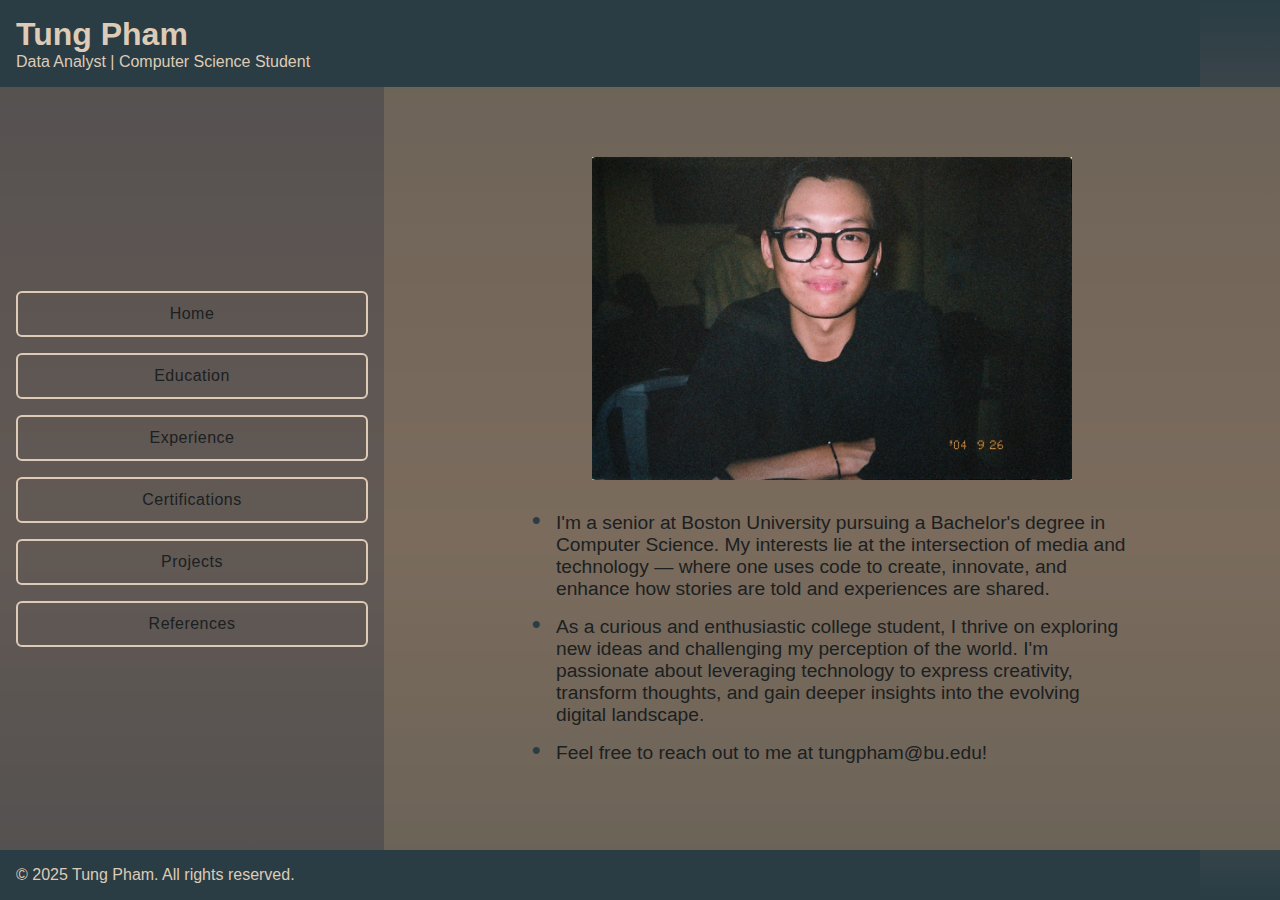
<file: index.html>
<!DOCTYPE html>
<html lang="en">
  <head>
    <meta charset="UTF-8">
    <title>Home | Tung's Resume</title>
    <link rel='stylesheet' href='index.css' type='text/css'>
  </head>
  <body>

    <div id='page-wrapper' id='projects-page'>
    
      <header>
        <h1>Tung Pham</h1>
        <p> Data Analyst | Computer Science Student</p>
      </header>
      
      <div id='container'>
          <nav>
            <ul>
              <li><a href='index.html'>Home</a></li>
              <li><a href='education/edu.html'>Education</a></li>
              <li><a href='exp/exp.html'>Experience</a></li>
              <li><a href='certs/certs.html'>Certifications</a></li>
              <li><a href='projects/projects.html'>Projects</a></li>
              <li><a href='ref/references.html'>References</a></li>
            </ul>
          </nav>

          <main>
            <img src="src/img.png" alt="My pic" class='main-image'>

            <ul class="intro-list">
              <li>
                I'm a senior at Boston University pursuing a Bachelor's degree in Computer Science. My interests lie at the intersection of media and technology — where one uses code to create, innovate, and enhance how stories are told and experiences are shared.
              </li>
              <li>
                As a curious and enthusiastic college student, I thrive on exploring new ideas and challenging my perception of the world. I'm passionate about leveraging technology to express creativity, transform thoughts, and gain deeper insights into the evolving digital landscape.
              </li>
              <li>
                Feel free to reach out to me at tungpham@bu.edu!
              </li>
            </ul>

          </main>

      </div>

      <footer>
        <p>&#169; 2025 Tung Pham. All rights reserved.</p>
      </footer>

    </div>
  
  </body>
</html>
</file>
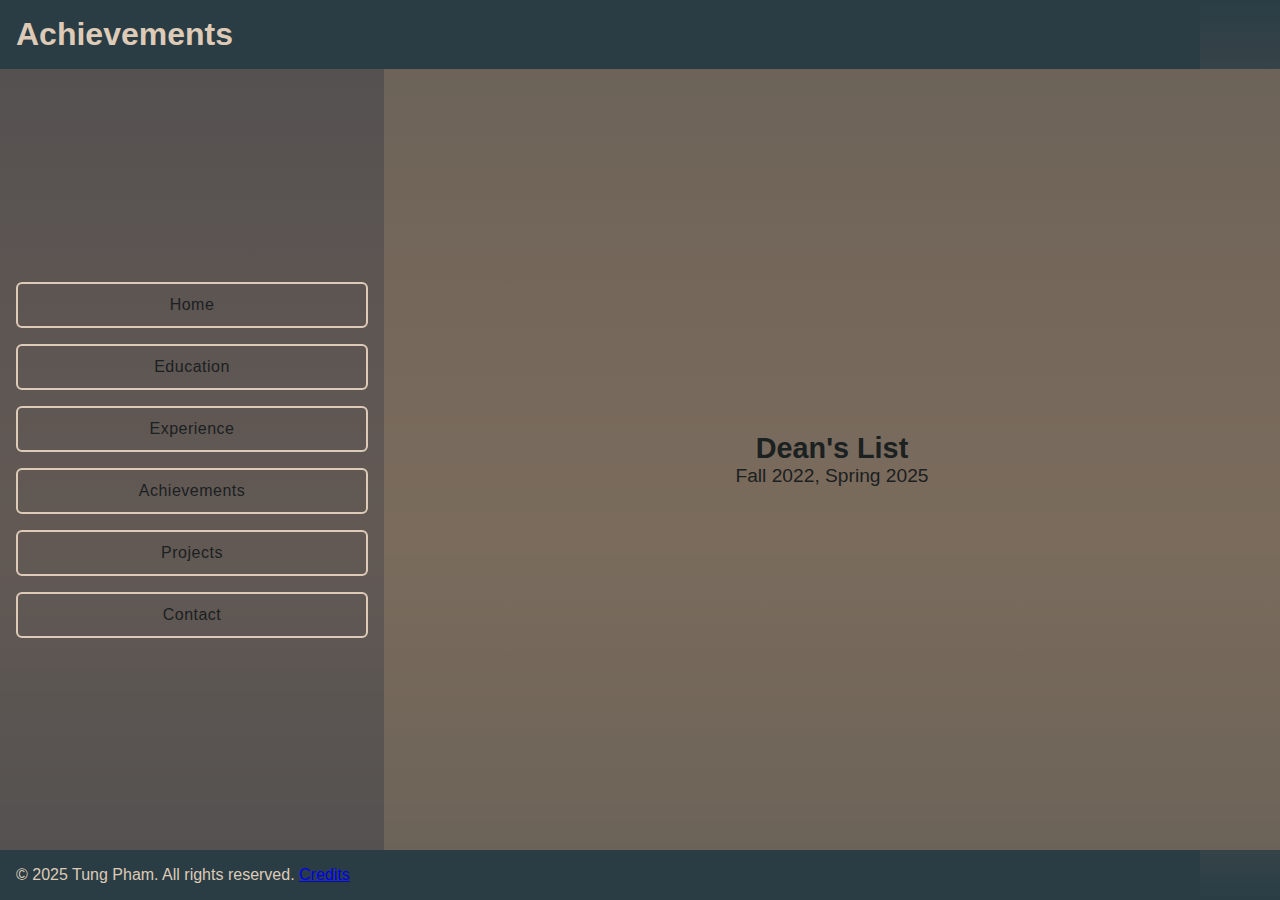
<file: achievements/achievements.html>
<!DOCTYPE html>
<html lang="en">
  <head>
    <meta charset="UTF-8">
    <title>Achievements | Tung's Resume</title>
    <link rel='stylesheet' href='../index.css' type='text/css'>
  </head>
  <body>

    <div id='page-wrapper'>
    
      <header>
        <h1>Achievements</h1>
      </header>
      
      <div id='container'>
          <nav>
            <ul>
              <li><a href='../index.html'>Home</a></li>
              <li><a href='../education/edu.html'>Education</a></li>
              <li><a href='../exp/exp.html'>Experience</a></li>
              <li><a href='../achievements/achievements.html'>Achievements</a></li>
              <li><a href='../projects/projects.html'>Projects</a></li>
              <li><a href='../contact/contact.html'>Contact</a></li>
            </ul>
          </nav>

          <main>
            <h2>Dean's List</h2>
            <p>Fall 2022, Spring 2025</p>
          </main>

      </div>

          <footer>
        <p>&#169; 2025 Tung Pham. All rights reserved. <a href='../src/src.html'>Credits</a></p>
          </footer>

    </div>
  
  </body>
</html>
</file>
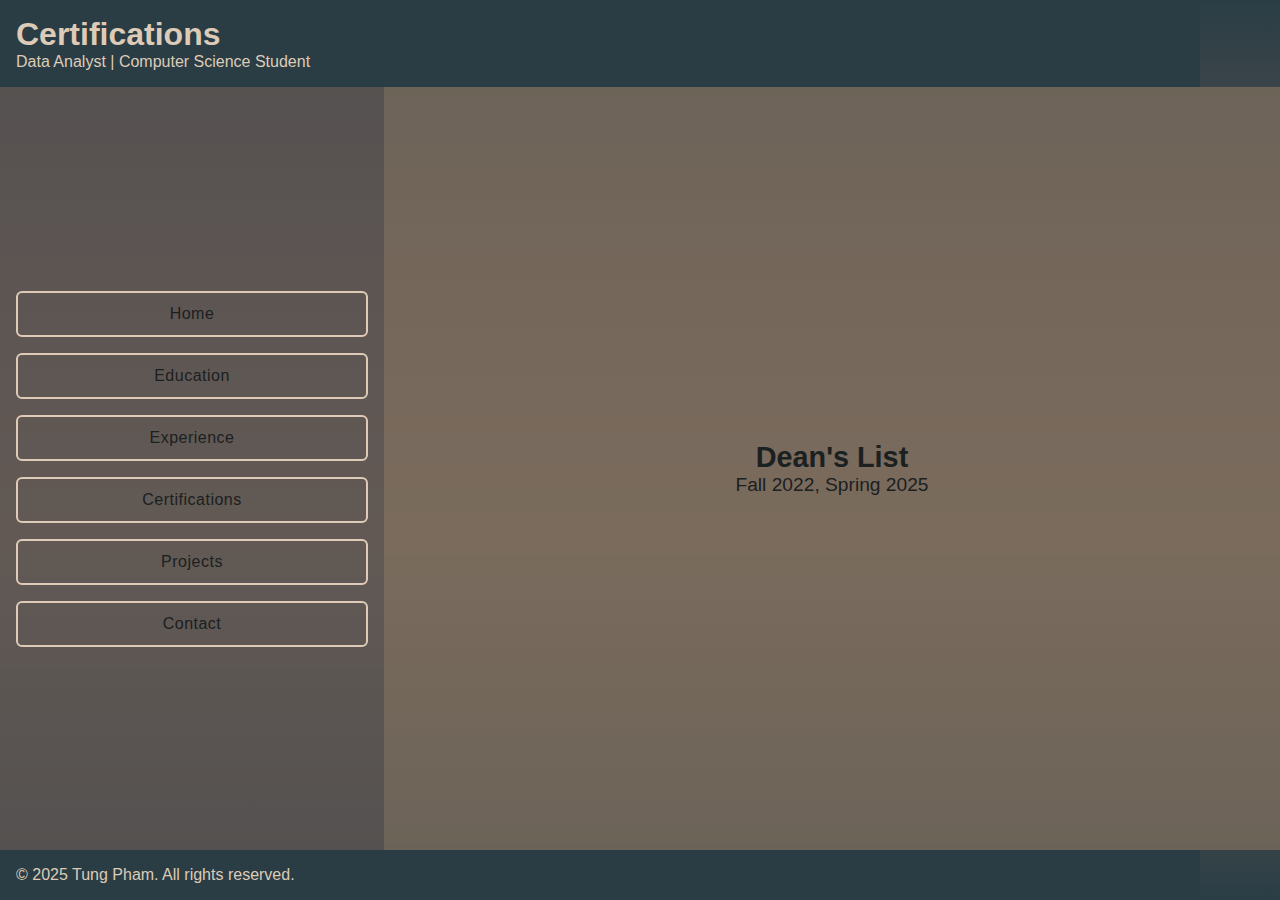
<file: certs/certs.html>
<!DOCTYPE html>
<html lang="en">
  <head>
    <meta charset="UTF-8">
    <title>Certifications | Tung's Resume</title>
    <link rel='stylesheet' href='../index.css' type='text/css'>
  </head>
  <body>

    <div id='page-wrapper'>
    
      <header>
        <h1>Certifications</h1>
        <p> Data Analyst | Computer Science Student</p>
      </header>
      
      <div id='container'>
          <nav>
            <ul>
              <li><a href='../index.html'>Home</a></li>
              <li><a href='../education/edu.html'>Education</a></li>
              <li><a href='../exp/exp.html'>Experience</a></li>
              <li><a href='../certs/certs.html'>Certifications</a></li>
              <li><a href='../projects/projects.html'>Projects</a></li>
              <li><a href='../contact/contact.html'>Contact</a></li>
            </ul>
          </nav>

          <main>
            <h2>Dean's List</h2>
            <p>Fall 2022, Spring 2025</p>
          </main>

      </div>

          <footer>
          <p>&#169; 2025 Tung Pham. All rights reserved.</p>
          </footer>

    </div>
  
  </body>
</html>
</file>
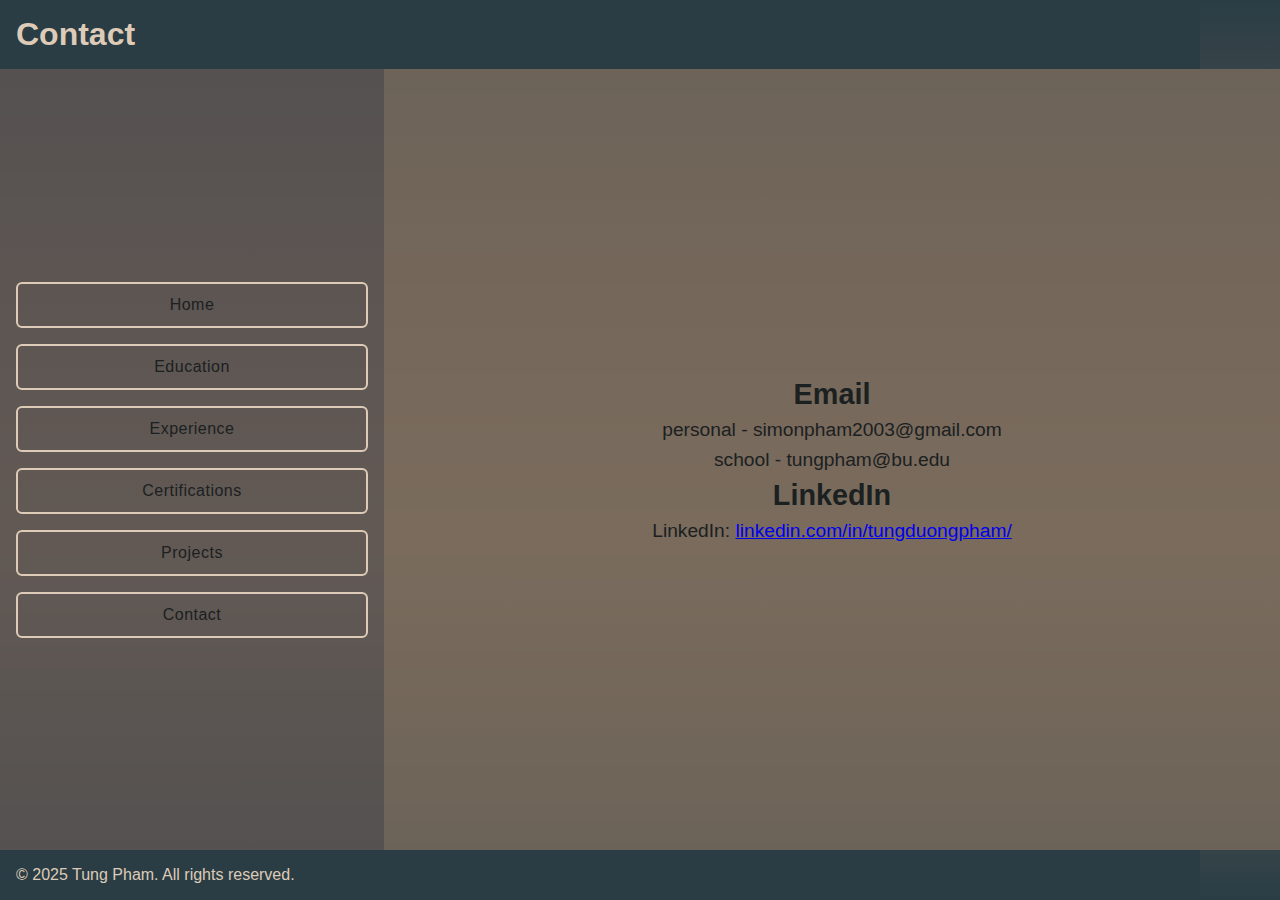
<file: contact/contact.html>
<!DOCTYPE html>
<html lang="en">
  <head>
    <meta charset="UTF-8">
    <title>Contact | Tung's Resume</title>
    <link rel='stylesheet' href='../index.css' type='text/css'>
  </head>
  <body class='contact-page'>

    <div id='page-wrapper'>
    
      <header>
        <h1>Contact</h1>
      </header>
      
      <div id='container'>
          <nav>
            <ul>
              <li><a href='../index.html'>Home</a></li>
              <li><a href='../education/edu.html'>Education</a></li>
              <li><a href='../exp/exp.html'>Experience</a></li>
              <li><a href='../certs/certs.html'>Certifications</a></li>
              <li><a href='../projects/projects.html'>Projects</a></li>
              <li><a href='../contact/contact.html'>Contact</a></li>
            </ul>
          </nav>

          <main>
          <h2>Email</h2>
            <p>personal - simonpham2003@gmail.com</p>
            <p>school - tungpham@bu.edu</p>
          <h2>LinkedIn</h2>
            <p>LinkedIn: <a href="https://linkedin.com/in/tungduongpham/">linkedin.com/in/tungduongpham/</a></p>
          </main>

      </div>

          <footer>
          <p>&#169; 2025 Tung Pham. All rights reserved.</p>
          </footer>

    </div>
  
  </body>
</html>
</file>
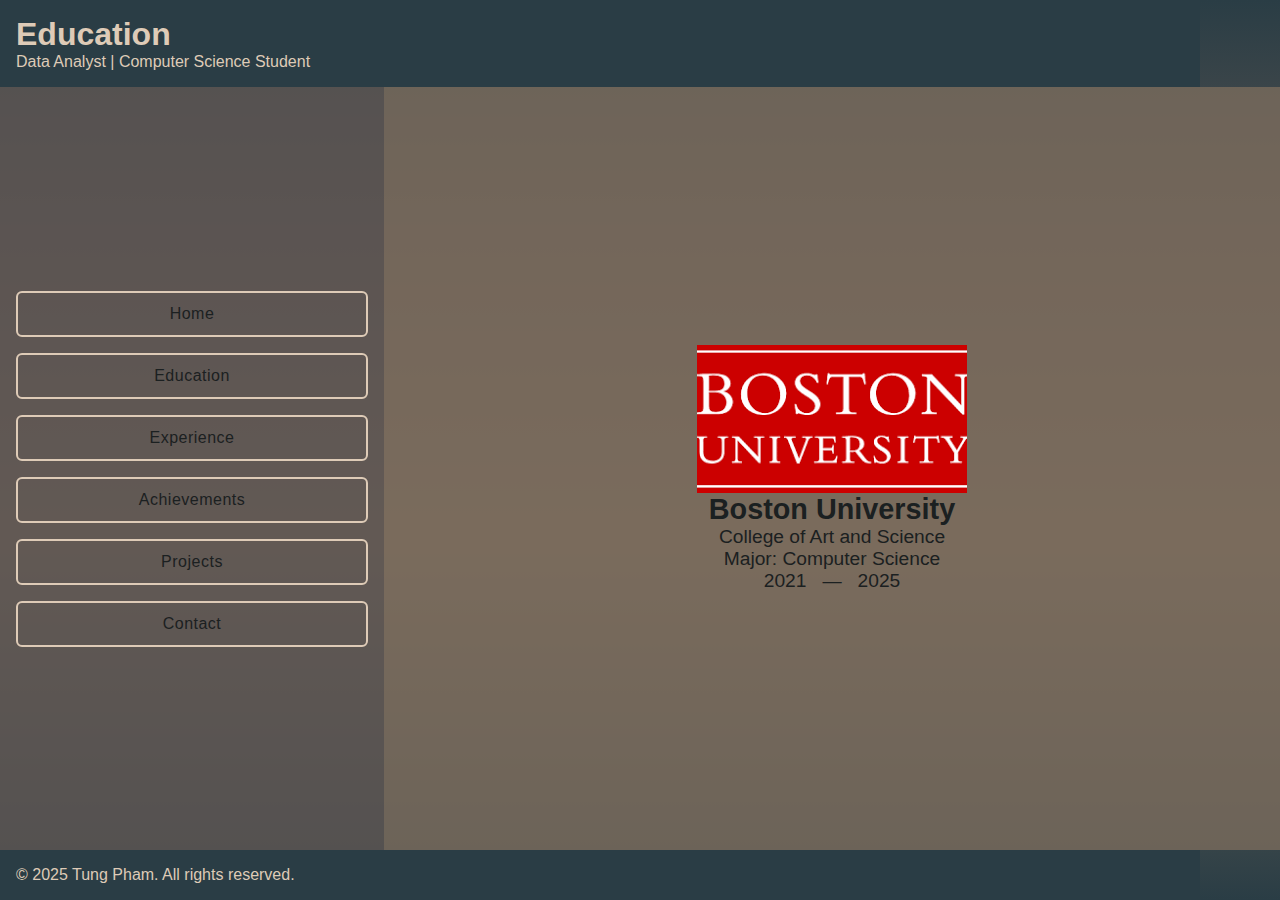
<file: education/edu.html>
<!DOCTYPE html>
<html lang="en">
  <head>
    <meta charset="UTF-8">
    <title>Education | Tung's Resume</title>
    <link rel='stylesheet' href='../index.css' type='text/css'>
  </head>
  <body>

    <div id='page-wrapper'>
    
      <header>
        <h1>Education</h1>
        <p> Data Analyst | Computer Science Student</p>
      </header>
      
      <div id='container'>
          <nav>
            <ul>
              <li><a href='../index.html'>Home</a></li>
              <li><a href='../education/edu.html'>Education</a></li>
              <li><a href='../exp/exp.html'>Experience</a></li>
              <li><a href='../achievements/achievements.html'>Achievements</a></li>
              <li><a href='../projects/projects.html'>Projects</a></li>
              <li><a href='../contact/contact.html'>Contact</a></li>
            </ul>
          </nav>

          <main>
            <img src="../src/bu.png" alt="school logo" class='sec-image'>

            <h2>Boston University</h2>
            <p>College of Art and Science</p>
            <p>Major: Computer Science</p>
            <p>2021 &nbsp;&nbsp;&mdash;&nbsp;&nbsp; 2025</p>
          </main>

      </div>

          <footer>
          <p>&#169; 2025 Tung Pham. All rights reserved.</p>
          </footer>

    </div>
  
  </body>
</html>
</file>
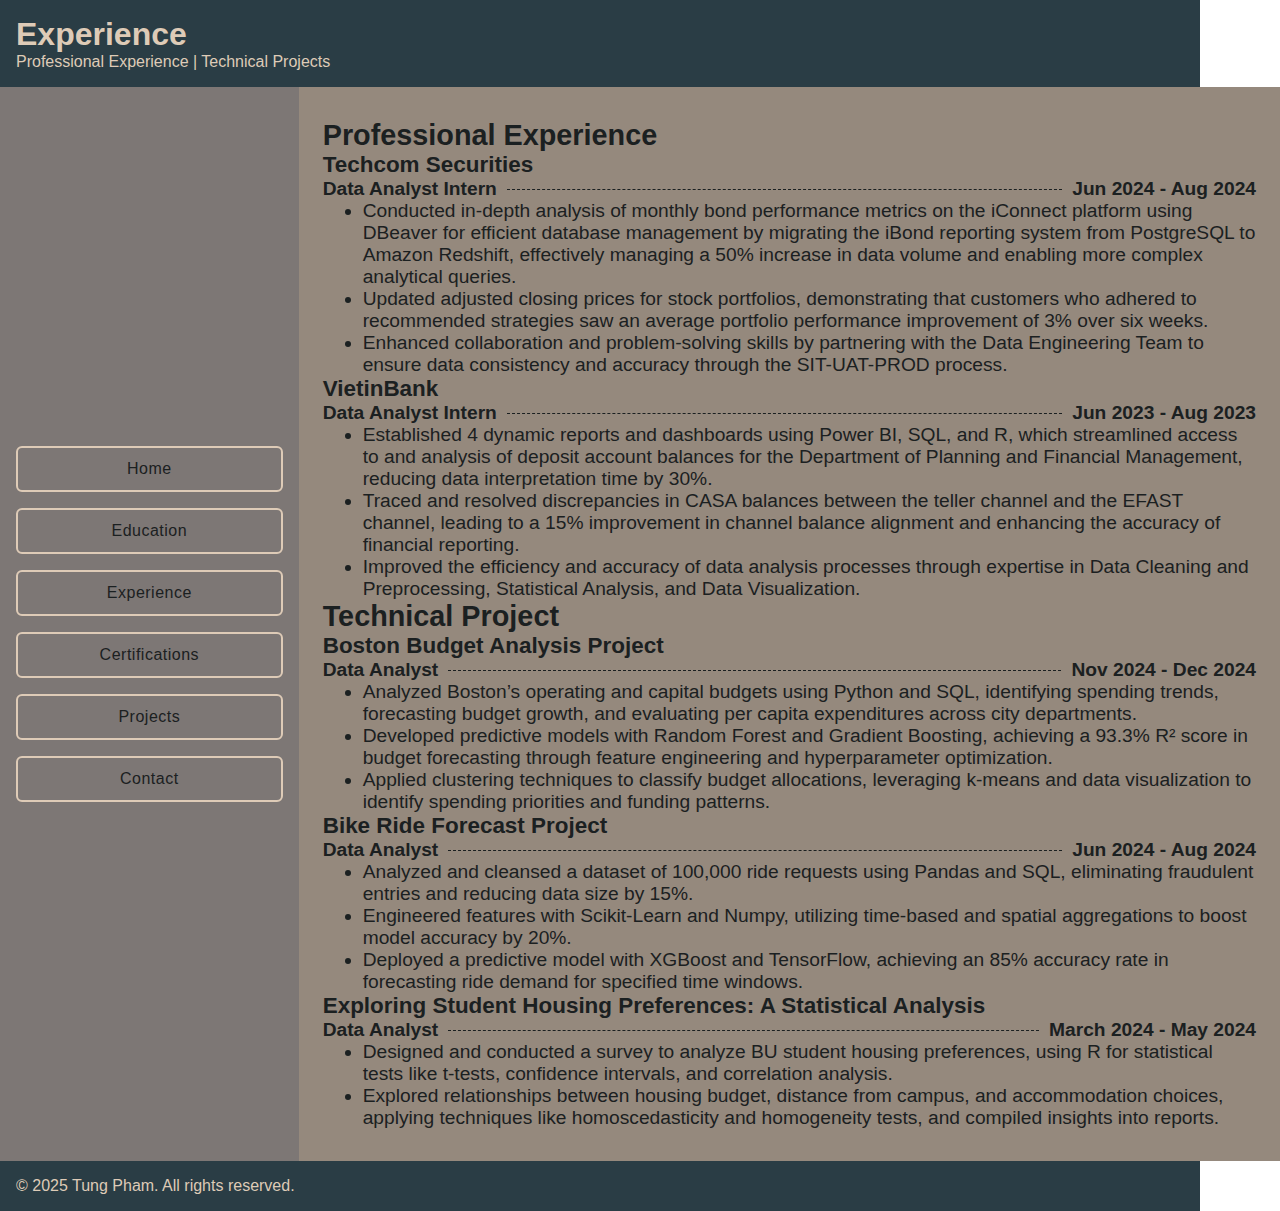
<file: exp/exp.html>
<!DOCTYPE html>
<html lang="en">
  <head>
    <meta charset="UTF-8">
    <title>Experience | Tung's Resume</title>
    <link rel='stylesheet' href='../index.css' type='text/css'>
  </head>
  <body>

    <div id='exp-page'>
    
      <header>
        <h1>Experience</h1>
        <p> Professional Experience | Technical Projects</p>
      </header>
      
      <div id='container'>
          <nav>
            <ul>
              <li><a href='../index.html'>Home</a></li>
              <li><a href='../education/edu.html'>Education</a></li>
              <li><a href='../exp/exp.html'>Experience</a></li>
              <li><a href='../certs/certs.html'>Certifications</a></li>
              <li><a href='../projects/projects.html'>Projects</a></li>
              <li><a href='../contact/contact.html'>Contact</a></li>
            </ul>
          </nav>

          <main>
            <h2>Professional Experience</h2>
            <h3>Techcom Securities</h3>
            <div class="job-details">
              <h4>Data Analyst Intern</h4>
              <span class="line"></span>
              <h4>Jun 2024 - Aug 2024</h4>
            </div>
            <ul>
              <li>Conducted in-depth analysis of monthly bond performance metrics on the iConnect platform using DBeaver for efficient database management by migrating the iBond reporting system from PostgreSQL to Amazon Redshift, effectively managing a 50% increase in data volume and enabling more complex analytical queries.</li>
              <li>Updated adjusted closing prices for stock portfolios, demonstrating that customers who adhered to recommended strategies saw an average portfolio performance improvement of 3% over six weeks.</li>
              <li>Enhanced collaboration and problem-solving skills by partnering with the Data Engineering Team to ensure data consistency and accuracy through the SIT-UAT-PROD process.</li>
            </ul>

            <h3>VietinBank</h3>
            <div class="job-details">
              <h4>Data Analyst Intern</h4>
              <span class="line"></span>
              <h4>Jun 2023 - Aug 2023</h4>
            </div>
            <ul>
              <li>Established 4 dynamic reports and dashboards using Power BI, SQL, and R, which streamlined access to and analysis of deposit account balances for the Department of Planning and Financial Management, reducing data interpretation time by 30%.</li>
              <li>Traced and resolved discrepancies in CASA balances between the teller channel and the EFAST channel, leading to a 15% improvement in channel balance alignment and enhancing the accuracy of financial reporting.</li>
              <li>Improved the efficiency and accuracy of data analysis processes through expertise in Data Cleaning and Preprocessing, Statistical Analysis, and Data Visualization.</li>
            </ul>

            <h2>Technical Project</h2>
            <h3>Boston Budget Analysis Project</h3>
            <div class="job-details">
              <h4>Data Analyst</h4>
              <span class="line"></span>
              <h4>Nov 2024 - Dec 2024</h4>
            </div>
            <ul>
              <li>Analyzed Boston’s operating and capital budgets using Python and SQL, identifying spending trends, forecasting budget growth, and evaluating per capita expenditures across city departments.</li>
              <li>Developed predictive models with Random Forest and Gradient Boosting, achieving a 93.3% R² score in budget forecasting through feature engineering and hyperparameter optimization.</li>
              <li>Applied clustering techniques to classify budget allocations, leveraging k-means and data visualization to identify spending priorities and funding patterns.</li>
            </ul>

            <h3>Bike Ride Forecast Project</h3>
            <div class="job-details">
              <h4>Data Analyst</h4>
              <span class="line"></span>
              <h4>Jun 2024 - Aug 2024</h4>
            </div>
            <ul>
              <li>Analyzed and cleansed a dataset of 100,000 ride requests using Pandas and SQL, eliminating fraudulent entries and reducing data size by 15%.</li>
              <li>Engineered features with Scikit-Learn and Numpy, utilizing time-based and spatial aggregations to boost model accuracy by 20%.</li>
              <li>Deployed a predictive model with XGBoost and TensorFlow, achieving an 85% accuracy rate in forecasting ride demand for specified time windows.</li>
            </ul>

            <h3>Exploring Student Housing Preferences: A Statistical Analysis</h3>
            <div class="job-details">
              <h4>Data Analyst</h4>
              <span class="line"></span>
              <h4>March 2024 - May 2024</h4>
            </div>
            <ul>
              <li>Designed and conducted a survey to analyze BU student housing preferences, using R for statistical tests like t-tests, confidence intervals, and correlation analysis.</li>
              <li>Explored relationships between housing budget, distance from campus, and accommodation choices, applying techniques like homoscedasticity and homogeneity tests, and compiled insights into reports.</li>
            </ul>
          </main>

      </div>

          <footer>
          <p>&#169; 2025 Tung Pham. All rights reserved.</p>
          </footer>

    </div>
  
  </body>
</html>
</file>
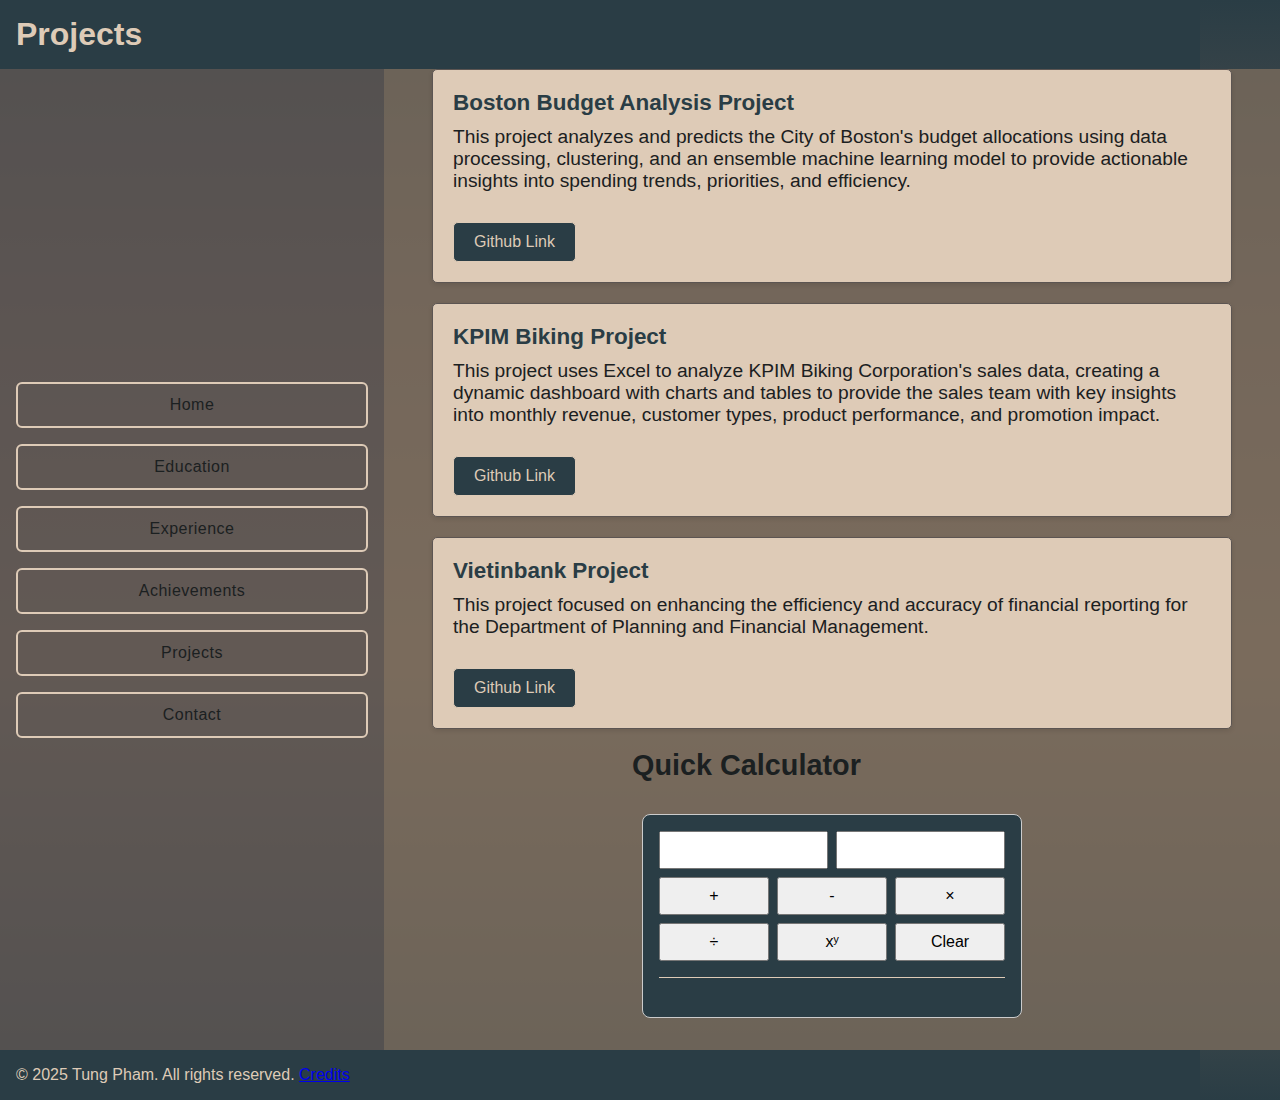
<file: projects/projects.html>
<!DOCTYPE html>
<html lang="en">
  <head>
    <meta charset="UTF-8">
    <title>Projects | Tung's Resume</title>
    <link rel='stylesheet' href='../index.css' type='text/css'>
  </head>
  <body>

    <div id='page-wrapper'>
    
      <header>
        <h1>Projects</h1>
      </header>
      
      <div id='container'>
          <nav>
            <ul>
              <li><a href='../index.html'>Home</a></li>
              <li><a href='../education/edu.html'>Education</a></li>
              <li><a href='../exp/exp.html'>Experience</a></li>
              <li><a href='../achievements/achievements.html'>Achievements</a></li>
              <li><a href='../projects/projects.html'>Projects</a></li>
              <li><a href='../contact/contact.html'>Contact</a></li>
            </ul>
          </nav>

          <main>
            <div class="projects">
              <div class="project" id="project0">
                <h3>Boston Budget Analysis Project</h3>
                <p>This project analyzes and predicts the City of Boston's budget allocations using data processing, clustering, and an ensemble machine learning model to provide actionable insights into spending trends, priorities, and efficiency.</p>
                <a href="https://github.com/tungphaam/cs506-final-project.git" class="github-link">Github Link</a>
              </div>

              <div class="project" id="project1">
                <h3>KPIM Biking Project</h3>
                <p>This project uses Excel to analyze KPIM Biking Corporation's sales data, creating a dynamic dashboard with charts and tables to provide the sales team with key insights into monthly revenue, customer types, product performance, and promotion impact.</p>
                <a href="https://github.com/tungphaam/KPIM-Biking-Project.git" class="github-link">Github Link</a>
              </div>

              <div class="project" id="project2">
                <h3>Vietinbank Project</h3>
                <p>This project focused on enhancing the efficiency and accuracy of financial reporting for the Department of Planning and Financial Management.</p>
                <a href="https://github.com/tungphaam/Vietinbank-Project.git" class="github-link">Github Link</a>
              </div>
            </div>

            <!-- calculator wrapper -->
            <section id="calculator-wrapper">
              <h2>Quick Calculator</h2>
              <div class="calculator">
                <div class="calc-inputs">
                  <input type="number" id="first-number">
                  <input type="number" id="second-number">
              </div>
              
              <div class="calc-buttons">
                <button onclick="addNumbers()">+</button>
                <button onclick="subtractNumbers()">-</button>
                <button onclick="multiplyNumbers()">×</button>
                <button onclick="divideNumbers()">÷</button>
                <button onclick="powerNumbers()">xʸ</button>
                <button onclick="clearCalc()" class="clear-btn">Clear</button>
              </div>

              <h3 id="output"></h3>
            </section>
          </main>
      </div>

          <footer>
        <p>&#169; 2025 Tung Pham. All rights reserved. <a href="../src/src.html">Credits</a></p>
          </footer>

    </div>
 
    <script src='projects.js'></script>
  </body>
</html>
</file>
<file: index.css>
* {
    margin: 0;
    box-sizing: border-box;
}

/* make html and body full height */
html, body {
  height: 100%;
  font-family: -apple-system, BlinkMacSystemFont, "SF Pro Text", "SF Pro Display",
               "Segoe UI", Roboto, "Helvetica Neue", Arial, sans-serif;
}

/* === DESKTOP (default) === */
#page-wrapper{
  width: 100%;
  min-height: 100vh;
  background: linear-gradient(
    to bottom,
    #2a3d45 0%,
    #5c5552 30%,
    #7a6c5d 60%,
    #2a3d45 100%
  );
  display: flex;
  flex-direction: column;
}

header, footer{
  background-color: #2a3d45;
  color: #decbb7;
  width: 100%;
  max-width: 1200px;
  padding: 1rem;
  /* margin: 0 auto; */
  flex-shrink: 0;
  text-align: left;
}

nav, main {
  background-color: transparent;
}


#container {
  display: flex;
  flex-direction: row;
  width: 100%;
  flex: 1;    /* grow to fill available space */
  overflow-y: auto;
}


nav{
  background-color: rgba(92, 85, 82, 0.8);
  color: #decbb7;
  width: 30%;
  display: flex;
  justify-content: center;
  flex-direction: column;
  padding: 1rem 1rem;
  height: auto;
  box-sizing: border-box;
}

nav ul {
  display: flex;
  flex-direction: column;
  list-style: none;
  padding: 0;
  margin: 0 auto;  
  gap: 1rem;
  width: 100%;
}

nav li {
  flex: 0 0 auto;
}

nav a {
  width: 100%;
  text-align: center;
  display: block;
  padding: 0.75rem 1rem;
  border-radius: 6px;
  text-decoration: none;
  font-weight: 500;
  color: #1b2021;                  /* base text color */
  background-color: transparent;/* no background */
  border: 2px solid #decbb7;       /* light border */
  transition: all 0.3s ease;    /* smooth hover */
  letter-spacing: 0.5px;        /* subtle spacing */
}

/* hover focus */
nav a:hover,
nav a:focus {
  background-color: #626c66;
  color: #decbb7;
  border-color: #e1ca96;
  transform: translateY(-2px);
  box-shadow: 0 4px 6px rgba(0,0,0,0.1);
}

main {
  background-color: rgba(122, 108, 93, 0.8);
  color: #1b2021;
  width: 70%;
  padding: 0 3rem;
  flex-grow: 1;
  display: flex;
  flex-direction: column;
  align-items: center;
  justify-content: center; 
  font-size: calc(0.8rem + 0.5vw);
}

.main-image {
  max-width: 60%;
  height: auto;
  display: block;
  margin: 0 auto 2rem;
}

.content-wrapper {
  margin-top: 1rem;
  display: flex;
  flex-direction: column;
  justify-content: center;
  align-items: center;
  text-align: center;
  padding: 1rem 3rem;
}

/* bullet points */
.intro-list {
  list-style-type: none;
  padding: 0;
  max-width: 600px;
  text-align: left;
}

.intro-list li {
  position: relative;
  padding-left: 1.5rem;
  margin-bottom: 1rem;
}

.intro-list li::before {
  content: "•";
  color: #2a3d45;
  font-weight: bold;
  font-size: 1.5rem;
  position: absolute;
  left: 0;
  top: -0.4rem;
}

/* for exp internal page */
#exp-page {
  min-height: 100vh;
  display: flex;
  flex-direction: column;
}

#exp-page #container {
  flex: 1;
  display: flex;
}

#exp-page main {
  width: 100%;
  max-width: none;
  margin: 0;
  align-items: flex-start;
  justify-content: flex-start;
  padding: 2rem 1.5rem;
  box-sizing: border-box;
}

#exp-page .content-wrapper {
  width: 100%;
  max-width: 1200px;
  margin: 0 auto;
  align-items: flex-start;
  text-align: left;
}

#exp-page .job-details {
  display: flex;
  justify-content: space-between;
  width: 100%;
  align-items: center;
}

#exp-page .job-details h5 {
  margin: 0;
  white-space: nowrap;
}

#exp-page .job-details .line {
  flex-grow: 1;
  border-bottom: 1px dashed #1b2021;
  margin: 0 10px;
}

#exp-page .intro-list li::before {
  content: "•";
  color: #2a3d45;
}


/* Calculator */
.calculator {
  width: 95%;
  max-width: 400px;
  margin: 2rem auto;
  padding: 1rem;
  border: 1px solid #ccc;
  border-radius: 8px;
  display: flex;
  flex-direction: column;
  gap: 0.5rem;
  background-color: #2a3d45;
  box-sizing: border-box;
}

.calc-inputs {
  display: flex;
  gap: 0.5rem;
}

.calc-inputs input {
  flex: 1;
  padding: 0.5rem;
  font-size: 1rem;
  box-sizing: border-box;
  min-width: 0;
}

.calc-buttons {
  display: grid;
  grid-template-columns: repeat(3, 1fr);
  gap: 0.5rem;
}

.calc-inputs input,
.calc-buttons button {
  flex: 1 1 30%;
  padding: 0.5rem;
  font-size: 1rem;
  cursor: pointer;
  box-sizing: border-box;
}

#output {
  text-align: center;
  font-size: 1.2rem;
  min-height: 1.5rem;
  margin-top: 0.5rem;
  padding-top: 0.5rem;
  border-top: 1px solid #decbb7;
  color: #decbb7;
}

#output.negative {
  color: red;
  font-weight: bold;
}

@media (max-width: 400px) {
  .calculator {
    padding: 0.5rem;
    gap: 0.25rem;
  }
  .calc-inputs input,
  .calc-buttons button {
    font-size: 0.9rem;
    padding: 0.4rem;
  }

  .calc-buttons {
    gap: 0.25rem;
  }
}

/* === Project cards on page === */
.project {
  background: #decbb7;
  border: 1px solid #5c5552;
  padding: 20px;
  margin-bottom: 20px;
  border-radius: 5px;
  box-shadow: 0 2px 5px rgba(0,0,0,0.1);
}

.project h3 {
  color: #2a3d45;
  margin-bottom: 10px;
}

.project p{
  margin-bottom: 20px;
  color: #1b2021;
}

.github-link {
  display: inline-block;
  margin-top: 10px;
  padding: 10px 20px;
  background-color: #2a3d45;
  border: 1px solid #decbb7;
  color: #decbb7;
  text-decoration: none;
  border-radius: 5px;
  font-size: 1rem;
  transition: background-color 0.3s ease;
}

.github-link:hover {
  background-color: #626c66;
  color: #decbb7;
}

/* === Projects page overrides === */
#projects-page main {
  align-items: flex-start;
  justify-content: flex-start;
  text-align: left;
  padding: 2rem 1.5rem;
}

#projects-page .projects {
  width: 100%;
  max-width: 1200px;
  margin: 0 auto;
}

#projects-page .project {
  text-align: left;
}

/* === Contact page === */
.contact-page main {
  text-align: center;
  display: flex;
  flex-direction: column;
  align-items: center;
  gap: 0.5rem;
}

.contact-page main a {
  word-break: break-word;
}

@media screen and (min-width:1000px) {
  main {
    width: 70%;
    max-width: 70%;
  }
}

/* === MOBILE override (screen <= 1000px) === */
/* center header on smaller screen */
@media screen and (max-width: 750px) {
  header {
    text-align: center;
  }
}

@media (max-width: 500px) {
  .contact-page main {
    font-size: 1rem;
  }
}

/* stack nav above main below 1000px */
@media screen and (max-width: 1000px) {
  /* stack nav above main */
  /* nav switches from vertical to horizontal */
  #container{
    flex-direction: column;
    width: 100%;
  }
  
  /* nav takes full width */
  nav {
    width: 100%;
    height: auto;
    padding: 0.5rem;
    flex-direction: row;
    justify-content: center;
  }
  
  /* nav links become horizontal */
  nav ul {
    flex-direction: row;
    flex-wrap: wrap;
    justify-content: center;
    gap: 0.5rem;
    padding: 0;
    margin: 0 auto;
    width: 100%;
  }

  nav li {
    flex: 1 1 auto;
    min-width: 100px;
    display: flex;
    justify-content: center;
  }

  nav a {
    /* display: block; */
    width: 100%;
    padding: 0.5rem 0.75rem;
    /* text-align: center; */
    /* margin: 0 auto; */
    /* box-sizing: border-box; */
  }

  main {
    width: 100%;
    padding: 1rem 1rem;
  }
}
</file>
